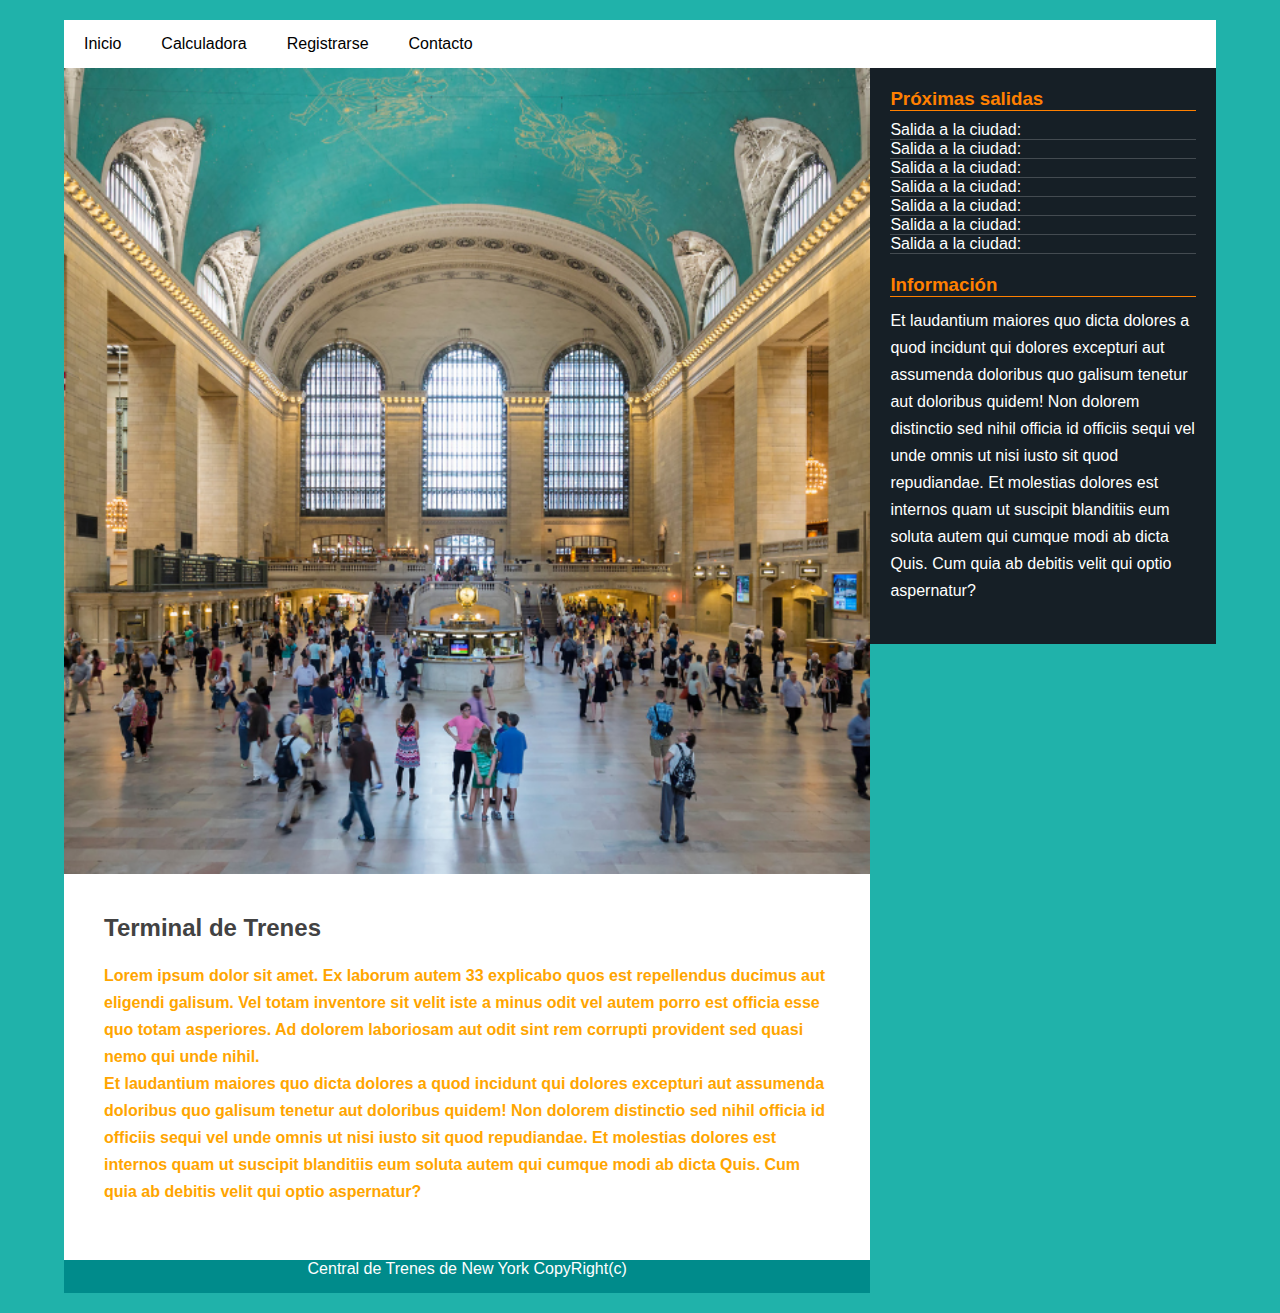
<file: Index.html>
<!DOCTYPE html>
<html>
<head>
	<meta charset="utf-8">
	<meta name="viewport" content="width=device-width, initial-scale=1">
	<title>
		Responsiva
	</title>
	<link rel="stylesheet" type="text/css" href="Estilos.css">
</head>
<body>
	<div class="contenedor">
		<header>
			<nav>
				<ul>
					<li><a href="Index.hmtl">Inicio</a></li>
					<li><a href="Calculadora.html">Calculadora</a></li>
					<li><a href="Registrarse.html">Registrarse</a></li>
					<li><a href="#">Contacto</a></li>
				</ul>
			</nav>
		</header>
		<section class="main">
			<div class="imagen">
				<img src="img/estacion.png">
			</div>
			<section class="ref">
				<article>
					<h2>Terminal de Trenes</h2>
					<p><strong>Lorem ipsum dolor sit amet. Ex laborum autem 33 explicabo quos est repellendus ducimus aut eligendi galisum. Vel totam inventore sit velit iste a minus odit vel autem porro est officia esse quo totam asperiores. Ad dolorem laboriosam aut odit sint rem corrupti provident sed quasi nemo qui unde nihil. <br>Et laudantium maiores quo dicta dolores a quod incidunt qui dolores excepturi aut assumenda doloribus quo galisum tenetur aut doloribus quidem! Non dolorem distinctio sed nihil officia id officiis sequi vel unde omnis ut nisi iusto sit quod repudiandae. Et molestias dolores est internos quam ut suscipit blanditiis eum soluta autem qui cumque modi ab dicta Quis. Cum quia ab debitis velit qui optio aspernatur?</strong></p>
				</article>
				
			</section>
		</section>

		<aside>
			<div class="lateral">
				<h3 class="titulo">Próximas salidas</h3>
				<ul>
					<li><a href="#">Salida a la ciudad:</a></li>
					<li><a href="#">Salida a la ciudad:</a></li>
					<li><a href="#">Salida a la ciudad:</a></li>
					<li><a href="#">Salida a la ciudad:</a></li>
					<li><a href="#">Salida a la ciudad:</a></li>
					<li><a href="#">Salida a la ciudad:</a></li>
					<li><a href="#">Salida a la ciudad:</a></li>
				</ul>
			</div>

			<div class="lateral">
				<h3 class="titulo">Información</h3>
				<p>Et laudantium maiores quo dicta dolores a quod incidunt qui dolores excepturi aut assumenda doloribus quo galisum tenetur aut doloribus quidem! Non dolorem distinctio sed nihil officia id officiis sequi vel unde omnis ut nisi iusto sit quod repudiandae. Et molestias dolores est internos quam ut suscipit blanditiis eum soluta autem qui cumque modi ab dicta Quis. Cum quia ab debitis velit qui optio aspernatur?</p>
			</div>
		</aside>

		<footer>
			<p>Central de Trenes de New York CopyRight(c)</p>
		</footer>
	</div>
</body>
</html>
</file>
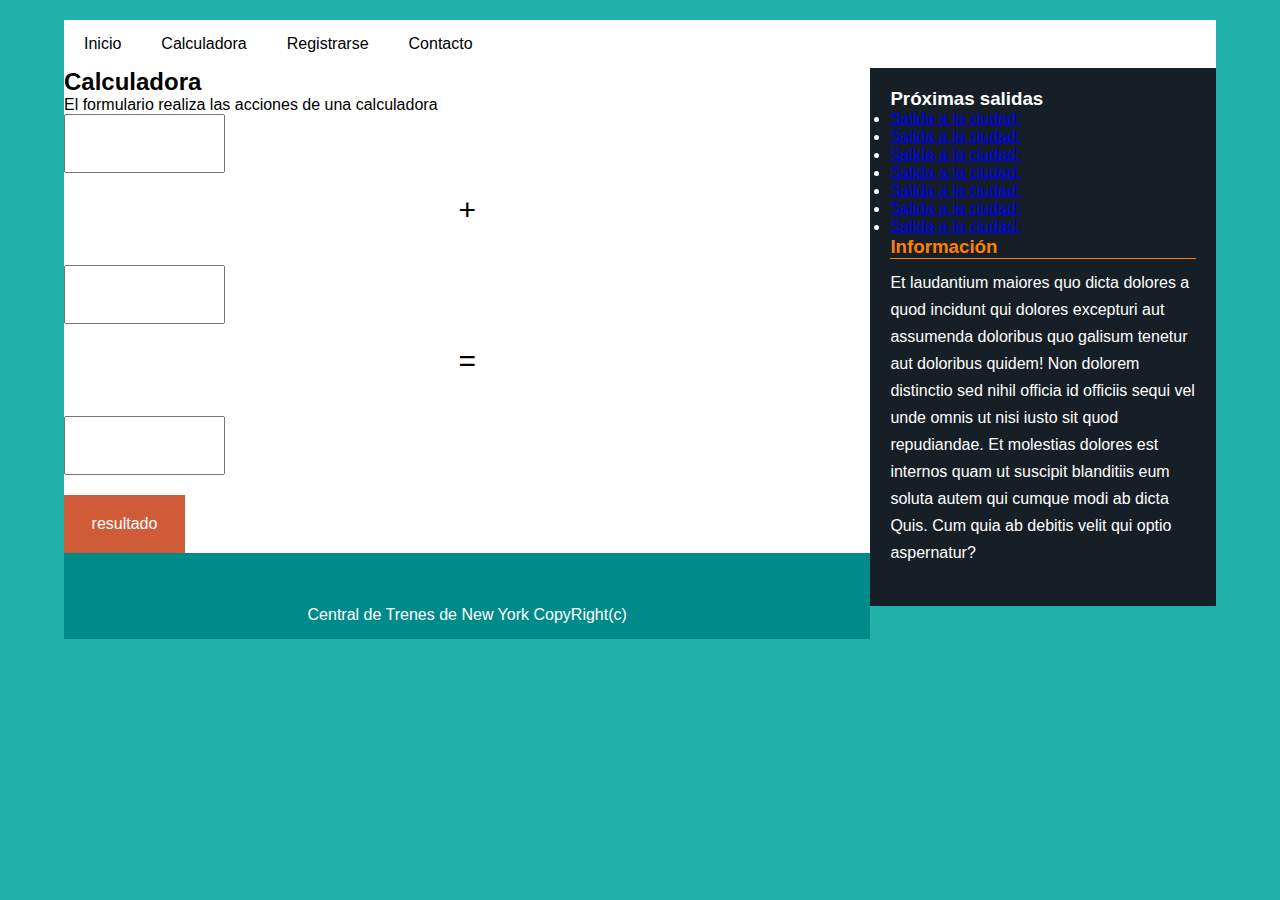
<file: Calculadora.html>
<!DOCTYPE html>
<html>
<head>
	<meta charset="utf-8">
	<meta name="viewport" content="width=device-width, initial-scale=1">
	<title>
		Calculadora
	</title>
	<link rel="stylesheet" type="text/css" href="Estilos.css">
	<style>
		.main .post{
			width: 100%;
			background-image: url("img/");
			background-position-x: center;
			background-position-y: center;
			background-repeat: no-repeat;
			background-size: 400px;
		}

		form p{
			text-align: center;
			margin-bottom: 20px;
			font-size: 30px;
		}

		input[type="text"]{/*Para todos los imput de tipo texto*/
			width: 20%;
			margin-bottom: 20px;
			padding: 20px;
			text-align: center;
		}
		form .btn{
			width: 15%;
			background: #cf5c36;
			color: #fff;
			border: none;
			cursor: pointer;
			font-size: 16px;
			text-align: center;
			padding: 20px;
			display: inline-block;
			text-decoration: none;
		}
	</style>

</head>
<body>
	<div class="contenedor">
		<header>
			<nav>
				<ul>
					<li><a href="Index.html">Inicio</a></li>
					<li><a href="Calculadora.html">Calculadora</a></li>
					<li><a href="Registrarse.html">Registrarse</a></li>
					<li><a href="#">Contacto</a></li>
				</ul>
			</nav>
		</header>
		<section class="main">
			<div class="imagen">
				<h2>Calculadora</h2>
				<p>El formulario realiza las acciones de una calculadora</p>
			</div>
			<section class="post">
				<article>
					<form action="">
						<input type="text" id="numero1">
						<br>
						<p>+</p>
						<br>
						<input type="text" id="numero2">
						<br>
						<p>=</p>
						<br>
						<input type="text" id="resultado" readonly>
						<br>
						<input type="button" onclick="suma()" class="btn" value="resultado">

						
					</form>
				</article>
			</section>
		</section>

		<aside>
			<div class="widget">
				<h3 class="titulo">Próximas salidas</h3>
				<ul>
					<li><a href="#">Salida a la ciudad:</a></li>
					<li><a href="#">Salida a la ciudad:</a></li>
					<li><a href="#">Salida a la ciudad:</a></li>
					<li><a href="#">Salida a la ciudad:</a></li>
					<li><a href="#">Salida a la ciudad:</a></li>
					<li><a href="#">Salida a la ciudad:</a></li>
					<li><a href="#">Salida a la ciudad:</a></li>
				</ul>
			</div>

			<div class="lateral">
				<h3 class="titulo">Información</h3>
				<p>Et laudantium maiores quo dicta dolores a quod incidunt qui dolores excepturi aut assumenda doloribus quo galisum tenetur aut doloribus quidem! Non dolorem distinctio sed nihil officia id officiis sequi vel unde omnis ut nisi iusto sit quod repudiandae. Et molestias dolores est internos quam ut suscipit blanditiis eum soluta autem qui cumque modi ab dicta Quis. Cum quia ab debitis velit qui optio aspernatur?</p>
			</div>
		</aside>

		<footer>
			<p>Central de Trenes de New York CopyRight(c)</p>
		</footer>
	</div>

	<script src="js/Acciones.js"></script>
</body>
</html>
</file>
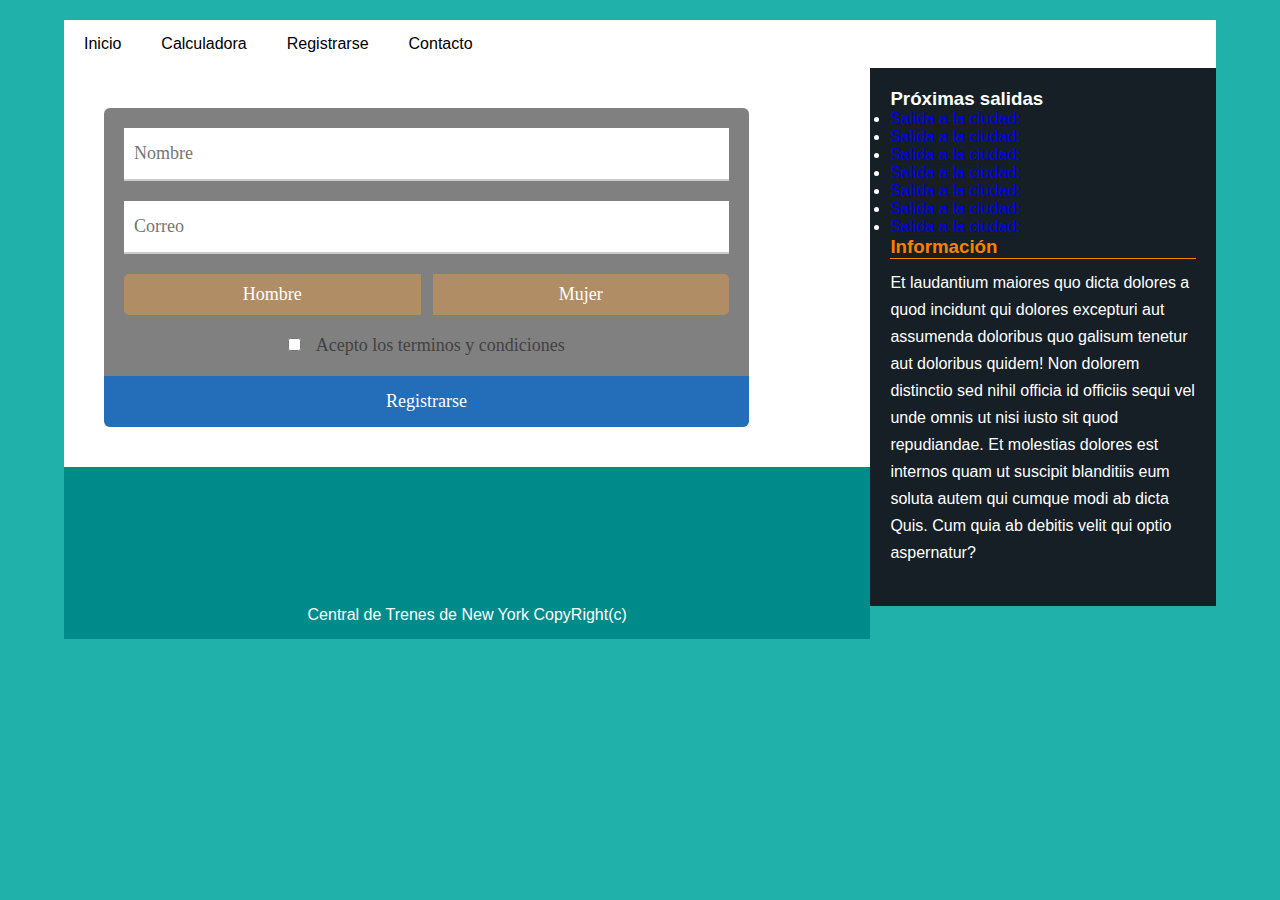
<file: Registrarse.html>
<!DOCTYPE html>
<html>
<head>
	<meta charset="utf-8">
	<meta name="viewport" content="width=device-width, initial-scale=1">
	<title>
		Registrarse
	</title>
	<link href="https://fonts.googleapis.com/css2?family=Kanit:ital,wght@1,300&display=swap" rel="stylesheet">
	<link rel="stylesheet" type="text/css" href="Estilos.css">
	<style>
		.caja{
			background: #f2f2f2f2;
			font-family: 'Slabo 27px', serif;
			font-size: 18px;
			width: 80%;
			margin: 40px;
		}

		.formulario .caja-inputs{
			padding: 20px;
			background: gray;
			border-radius: 6px 6px 0 0;
		}

		.formulario input[type="text"], .formulario input[type="correo"]{
			display: block;
			width: 100%;
			margin-bottom: 20px;
			padding: 15px 10px;
			border: none;
			border-bottom: 2px solid #ccc;
			font-family: 'Slabo 27px', serif;
			font-size: 18px;
		}

		.formulario input[type="text"]:focus, .formulario input[type="correo"]:focus{
			border-bottom: 5px solid #246eb9;
		}

		.formulario input[type="radio"]{
			display: none;
		}

		.formulario .sexo{
			display: flex;
			flex-wrap: nowrap;
			justify-content: space-between;
			margin-bottom: 20px;
		}

		.formulario .sexo .hombre{
			border-radius: 5px 0 0 5px;
		}

		.formulario .sexo .mujer{
			border-radius: 0 5px 5px 0;
		}

		.formulario .label-radio{
			background: rgba(249, 160, 63, 0.4);/*0.4 se refiere a la transparencia*/
			color: #fff;
			padding: 10px;
			text-align: center;
			width: 49%;
		}

		.formulario input[type="radio"]:checked + .label-radio{
			background: #f9a03f;
		}

		.formulario .terminos{
			text-align: center;
			color: #424242;
		}

		.formulario .terminos label{
			margin-left: 10px;
		}

		.formulario .error{
			display: none;/*Se encarga de ocultar la seccion de errores*/
			margin-top: 20px;
			border-radius: 3px;
			background: #ce1818;
			color: #fff;
			padding: 15px 10px;
			padding-left: 40px;
		}

		.formulario .btn{
			width: 100%;
			text-align: center;
			background: #246eb9;
			color: #fff;
			border: none;
			display: block;
			padding: 15px 10px;
			cursor: pointer;
			border-radius: 0 0 6px 6px;
			font-family: 'Slabo 27px', serif;
			font-size: 18px;
		}

		.formulario .btn:hover{
			background: #4357ad;
		}
	</style>

</head>
<body>
	<div class="contenedor">
		<header>
			<nav>
				<ul>
					<li><a href="Index.html">Inicio</a></li>
					<li><a href="Calculadora.html">Calculadora</a></li>
					<li><a href="Registrarse.html">Registrarse</a></li>
					<li><a href="#">Contacto</a></li>
				</ul>
			</nav>
		</header>

		<section class="main">
			<div class="caja">
				<form action="" class="formulario" id="formulario" name="formulario">
					<div class="caja-inputs">
						<input type="text" name="nombre" placeholder="Nombre"><!---placeholder coloca texto en el fondo en la casilla --->
						<input type="text" name="correo" placeholder="Correo">
						<div class="sexo">
							<input type="radio" name="sexo" id="hombre" value="Hombre">
							<label class="label-radio hombre" for="hombre">Hombre</label>
							<input type="radio" name="sexo" id="mujer" value="Mujer">
							<label class="label-radio mujer" for="mujer">Mujer</label>
						</div>
						<div class="terminos">
							<input type="checkbox" name="terminos" id="terminos">
							<label for="terminos">Acepto los terminos y condiciones</label>
						</div>
						<ul class="error" id="error"></ul>
					</div>
					<input type="submit" class="btn" value="Registrarse">
				</form>
			</div>
		</section>

		<aside>
			<div class="widget">
				<h3 class="titulo">Próximas salidas</h3>
				<ul>
					<li><a href="#">Salida a la ciudad:</a></li>
					<li><a href="#">Salida a la ciudad:</a></li>
					<li><a href="#">Salida a la ciudad:</a></li>
					<li><a href="#">Salida a la ciudad:</a></li>
					<li><a href="#">Salida a la ciudad:</a></li>
					<li><a href="#">Salida a la ciudad:</a></li>
					<li><a href="#">Salida a la ciudad:</a></li>
				</ul>
			</div>

			<div class="lateral">
				<h3 class="titulo">Información</h3>
				<p>Et laudantium maiores quo dicta dolores a quod incidunt qui dolores excepturi aut assumenda doloribus quo galisum tenetur aut doloribus quidem! Non dolorem distinctio sed nihil officia id officiis sequi vel unde omnis ut nisi iusto sit quod repudiandae. Et molestias dolores est internos quam ut suscipit blanditiis eum soluta autem qui cumque modi ab dicta Quis. Cum quia ab debitis velit qui optio aspernatur?</p>
			</div>
		</aside>

		<footer>
			<p>Central de Trenes de New York CopyRight(c)</p>
		</footer>
	</div>

	<script src="js/Acciones2.js"></script>
</body>
</html>
</file>
<file: Estilos.css>
*{
	margin: 0;
	padding: 0;
	box-sizing: border-box;
}

body{
	font-family: arial, sans-serif;
	font-size: 16px;
	background: lightseagreen;
}

.contenedor{
	width: 90%;
	margin: 20px auto;
	overflow: hidden;/*colocar elementos en linea*/
}

header{
	background: #fff;
}

header nav{
	width: 90%;
}

header nav ul{
	width: 100%;
	overflow: hidden;
	list-style: none;
}

header nav ul li{
	float: left;
}

header nav ul li a{
	text-decoration: none;/*eliminar subrrayado*/
	display: inline-block;
	padding: 15px 20px;
	color: #000;
}

header nav ul li a:hover{/*cuando se posicione el mouse sobre él*/
	background: #000;
	color: #fff;
}

.main{
	width: 70%;
	background: #fff;
	float: left;
}

.main .imagen img{
	width: 100%;
	vertical-align: top;
}

.main .ref{
	padding: 40px;
}

.main .ref article h2{
	margin-bottom: 20px;
	color: #424242;
}

.main .ref article p{
	margin-bottom: 15px;
	line-height: 27px;
	color: orange;
}

aside{
	width: 30%;
	padding: 20px;
	color: #fff;
	background: #161f26;
	float: left;
}

aside .lateral{
	margin-bottom: 20px;
}

aside .lateral .titulo{
	color: #ff8000;
	border-bottom: 1px solid #ff8000;/*borde inferior*/
	margin-bottom: 10px;
}

aside .lateral ul{
	list-style: none;
}

aside .lateral ul li{
	border-bottom: 1px solid rgba(255, 255, 255, 0.2);
}

aside .lateral ul li a{
	color: #fff;
	text-decoration: none;
}

aside .lateral ul li a:hover{
	color: #8f8f8f;
}
aside .lateral p{
	line-height: 27px;
}

footer{
	width: 70%;
	background: darkcyan;
	color: #fff;
	padding: 15px 0;
	text-align: center;
}

/*uso de mediaqueries*/
@media screen and (max-width:  800px){ /*(@media screen) significa que se adapta a la patalla*/
	.main{
		width: 100%;
		font-size: 12px;
		background: black;
	}

	aside{
		width: 100px;
		background: darkblue;
	}

	footer{
		width: 100%;
	}
}

@media screen and (max-width 600px){
	.main{
		width: 100%;
		font-size: 12px;
		background: lightseagreen;
	}

	aside{
		width: 100%;
	}

	footer{
		width: 100%s;
	}
}
</file>
